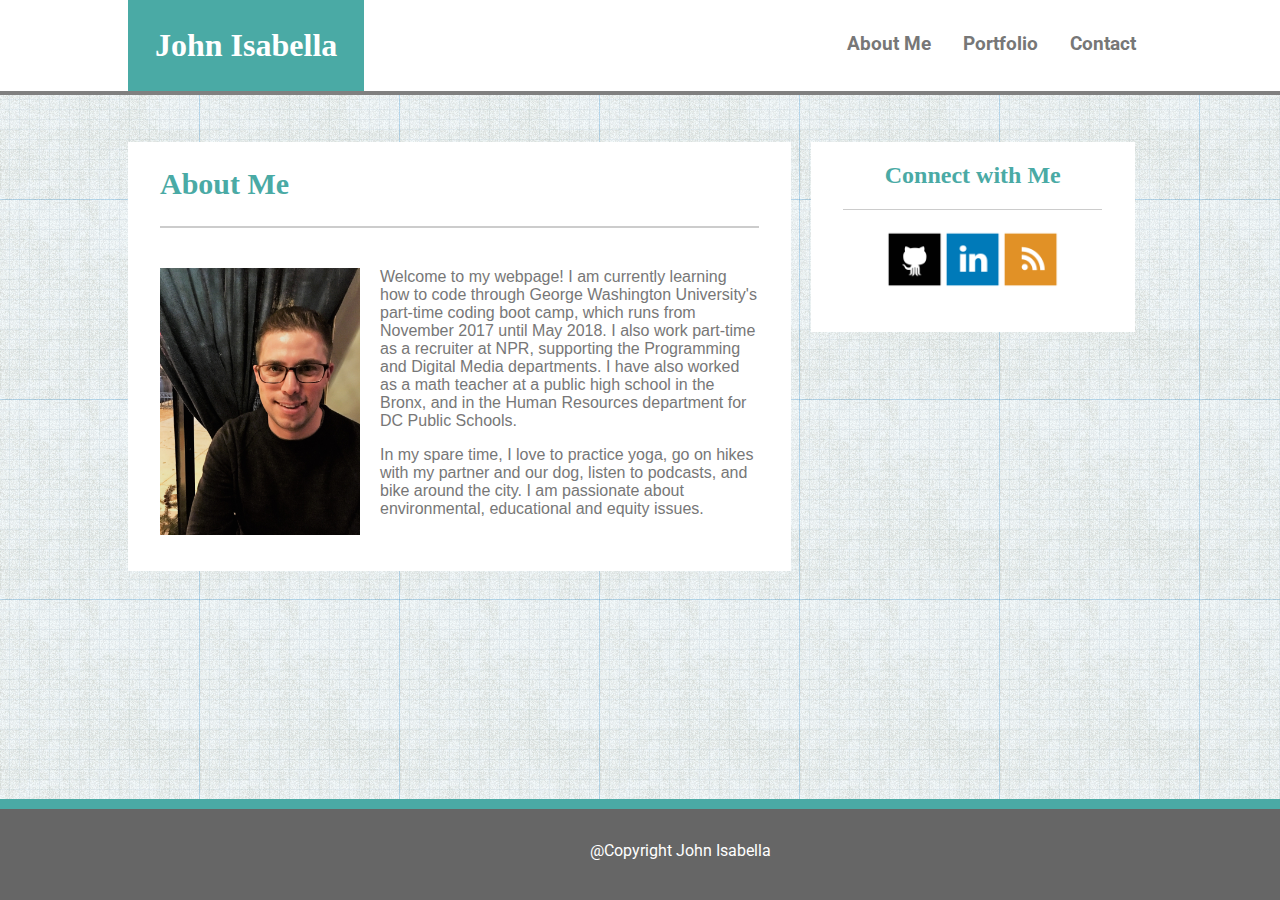
<file: index.html>
<!DOCTYPE html>
<html>
<head>
  <meta charset="UTF-8">
  <title>John Isabella: About Me</title>
  <!-- <link rel="stylesheet" type="text/css" href="assets/css/reset.css"> -->
  <link rel="stylesheet" type="text/css" href="assets/css/style.css">
  <link href="https://fonts.googleapis.com/css?family=Roboto" rel="stylesheet">
</head>

<div class="navbar">
  <div class="center">
    <h1> John Isabella </h1>
    <ul class="navlist">
      <li style="float:right"><h3><a href="contact.html">Contact</a></h3></li>
      <li style="float:right"><h3><a href="portfolio.html">Portfolio</a></h3></li>
      <li style="float:right"><h3><a href="index.html">About Me</a></h3></li>
    </ul>
  </div>

</div>

<body>

  <div class="row">
    <div class="center">

      <div class="col-8"><div class="content">
        <div class="sizeboost">
          <h2>About Me</h2>
        </div>
        <div class="contentline">
        </div>
        <div class="biopic">
          <img src="assets/images/JohnHW1Pic.jpg" alt="John's Bio Picture Here" style="width:200px; height:267px;">
        </div>
        <p>Welcome to my webpage! I am currently learning how to code through George Washington University's part-time coding boot camp, which runs from November 2017 until May 2018. I also work part-time as a recruiter at NPR, supporting the Programming and Digital Media departments. I have also worked as a math teacher at a public high school in the Bronx, and in the Human Resources department for DC Public Schools.</p>
        <p>In my spare time, I love to practice yoga, go on hikes with my partner and our dog, listen to podcasts, and bike around the city. I am passionate about environmental, educational and equity issues.</p>
      </div></div>

      <div class="col-4"><div class="sidebar">
        <h2> Connect with Me </h2>
        <div class="sidebarline">
        </div>
        <div class="table">
          <ul style="list-style-type:none">
            <li><a href="https://github.com/johnisabella">
              <img src="assets/images/Github.png" alt="Github" style="width:58px;height:58px;border:0;"</a></li>
              <li><a href="https://www.linkedin.com/in/john-isabella-4486564">
                <img src="assets/images/LinkedIn.png" alt="LinkedIn" style="width:58px;height:58px;border:0;"</a></li>
                <li><a href="https://stackexchange.com/users/12064659/john-isabella">
                  <img src="assets/images/Stack.png" alt="Stack" style="width:58px;height:58px;border:0;"</a></li>
                </ul>
              </div>
            </div>
          </div>

        </div>
      </div>
    </body>

    <div class="footer">
      <div class="footerborder">
      </div>
      <p1> @Copyright John Isabella </p1>
    </div>

    </html>
</file>
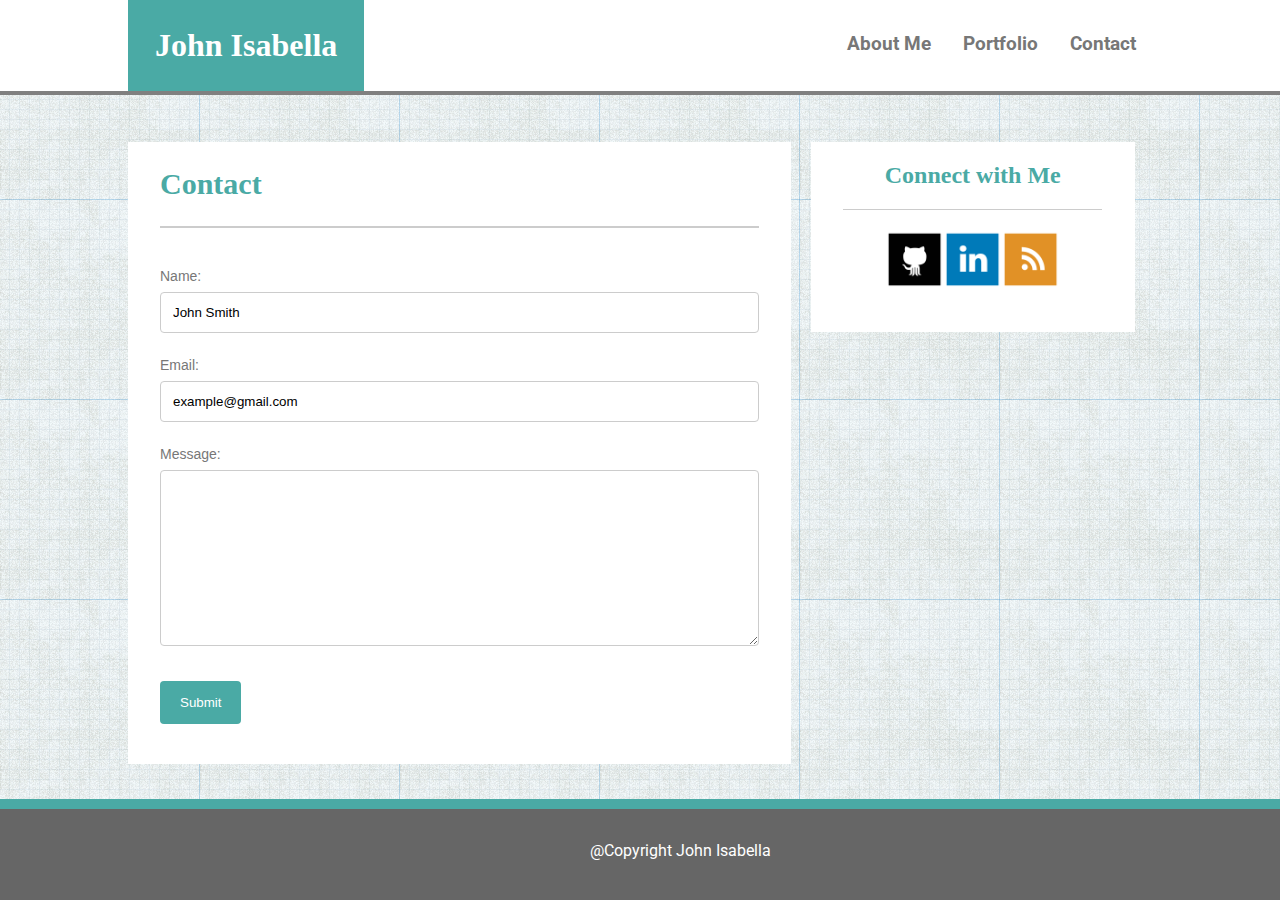
<file: contact.html>
<!DOCTYPE html>
<html>
<head>
  <meta charset="UTF-8">
  <title>John Isabella: Contact Me</title>
  <!-- <link rel="stylesheet" type="text/css" href="assets/css/reset.css"> -->
  <link rel="stylesheet" type="text/css" href="assets/css/style.css">
  <link href="https://fonts.googleapis.com/css?family=Roboto" rel="stylesheet">
</head>

<div class="navbar">
  <div class="center">
    <h1> John Isabella </h1>
    <ul class="navlist">
      <li style="float:right"><h3><a href="contact.html">Contact</a></h3></li>
      <li style="float:right"><h3><a href="portfolio.html">Portfolio</a></h3></li>
      <li style="float:right"><h3><a href="index.html">About Me</a></h3></li>
    </ul>
  </div>

</div>

<body>

  <div class="row">
    <div class="center">
      <div class="col-8"><div class="content">
        <div class="sizeboost">
          <h2>Contact</h2>
        </div>
        <div class="contentline">
        </div>

        <form>
          Name:<br>
          <input type="text" name="Name" value="John Smith">
          <br><br>
          Email:<br>
          <input type="email" name="Email" value="example@gmail.com">
          <br><br>
          Message:<br>
          <textarea name="message" rows="10" cols="76"></textarea>
          <br><br>
          <input type="submit" value="Submit">
        </form>
      </div>
    </div>

    <div class="col-4"><div class="sidebar">
      <h2> Connect with Me </h2>
      <div class="sidebarline">
      </div>
      <div class="table">
        <ul style="list-style-type:none">
          <li><a href="https://github.com/johnisabella">
            <img src="assets/images/Github.png" alt="Github" style="width:58px;height:58px;border:0;"</a></li>
            <li><a href="https://www.linkedin.com/in/john-isabella-4486564">
              <img src="assets/images/LinkedIn.png" alt="LinkedIn" style="width:58px;height:58px;border:0;"</a></li>
              <li><a href="https://stackexchange.com/users/12064659/john-isabella">
                <img src="assets/images/Stack.png" alt="Stack" style="width:58px;height:58px;border:0;"</a></li>
              </ul>
            </div>
          </div>
        </div>
      </div>
    </div>

  </body>

  <div class="footer">
    <div class="footerborder">
    </div>
    <p1>@Copyright John Isabella</p1>
  </div>

  </html>
</file>
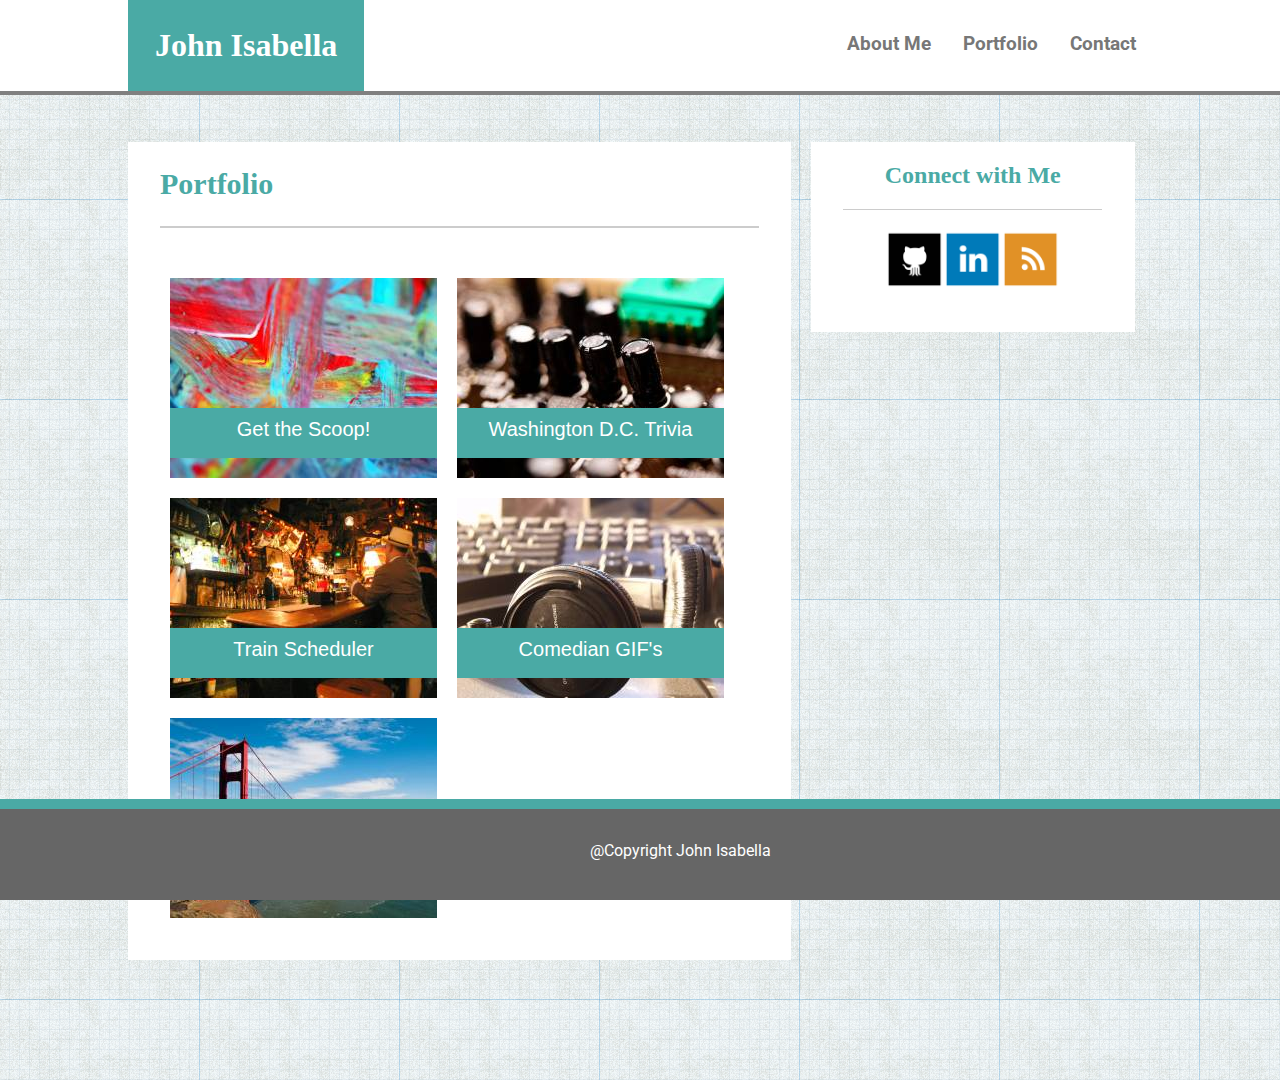
<file: portfolio.html>
<!DOCTYPE html>
<html>
<head>
  <meta charset="UTF-8">
  <title>John Isabella: Portfolio</title>
  <!-- <link rel="stylesheet" type="text/css" href="assets/css/reset.css"> -->
  <link rel="stylesheet" type="text/css" href="assets/css/style.css">
  <link href="https://fonts.googleapis.com/css?family=Roboto" rel="stylesheet">
</head>

<div class="navbar">
  <div class="center">
    <h1> John Isabella </h1>
    <ul class="navlist">
      <li style="float:right"><h3><a href="contact.html">Contact</a></h3></li>
      <li style="float:right"><h3><a href="portfolio.html">Portfolio</a></h3></li>
      <li style="float:right"><h3><a href="index.html">About Me</a></h3></li>
    </ul>
  </div>

</div>

<body>

  <div class="row">
    <div class="center">

      <div class="col-8"><div class="content">
        <div class="sizeboost">
          <h2>Portfolio</h2>
        </div>
        <div class="contentline">
        </div>
        <div class="portfolio">
          <div class="portimagecontainer">
            <img src="assets/images/Portfolio1.jpg">
            <div class="portimagetext"><a href="https://johnisabella.github.io/Get-the-Scoop/" target="_blank">Get the Scoop!</a></div>
          </div>
          <div class="portimagecontainer">
            <img src="assets/images/Portfolio2.jpg">
            <div class="portimagetext"><a href="https://johnisabella.github.io/TriviaGame/" target="_blank">Washington D.C. Trivia</a></div>
          </div>
          <div class="portimagecontainer">
            <img src="assets/images/Portfolio3.jpg">
            <div class="portimagetext"><a href="https://johnisabella.github.io/Train-Scheduler/" target="_blank">Train Scheduler</div>
          </div>
          <div class="portimagecontainer">
            <img src="assets/images/Portfolio4.jpg">
            <div class="portimagetext"><a href="https://johnisabella.github.io/Gif-App/" target="_blank">Comedian GIF's</a></div>
          </div>
          <div class="portimagecontainer">
            <img src="assets/images/Portfolio5.jpg">
            <div class="portimagetext"><a href="https://johnisabella.github.io/week-4-game/" target="_blank">Puppy Rescue!</a></div>
          </div>
        </div>
      </div>
    </div>

    <div class="col-4"><div class="sidebar">
      <h2> Connect with Me </h2>
      <div class="sidebarline">
      </div>
      <div class="table">
        <ul style="list-style-type:none">
          <li><a href="https://github.com/johnisabella">
            <img src="assets/images/Github.png" alt="Github" style="width:58px;height:58px;border:0;"</a></li>
            <li><a href="https://www.linkedin.com/in/john-isabella-4486564">
              <img src="assets/images/LinkedIn.png" alt="LinkedIn" style="width:58px;height:58px;border:0;"</a></li>
              <li><a href="https://stackexchange.com/users/12064659/john-isabella">
                <img src="assets/images/Stack.png" alt="Stack" style="width:58px;height:58px;border:0;"</a></li>
              </ul>
            </div>
          </div>
        </div>
      </div>
    </div>
  </body>

  <div class="footer">
    <div class="footerborder">
    </div>
    <p1>@Copyright John Isabella</p1>
  </div>

  </html>
</file>
<file: assets/css/style.css>
a {
    text-decoration: none;
    color: white;
}

a:visited {
    text-decoration: none;
    color: white;
}

a:hover {
    text-decoration: underline;
    color: blue;
}

a:active {
    text-decoration: underline;
    color: blue;
}

h1 {
  float: left;
  font-family: "Georgia", Times, "Times New Roman", serif;
  background-color: #4aaaa5;
  color: #ffffff;
  padding: 27px;
  margin: 0;
}

.navbar {
  position: fixed;
  top: 0;
  background-color: #ffffff;
  width: 100%;
  height: auto;
  border-bottom: 4px solid gray;
  margin-bottom: 40px;
  z-index: 1;
}

.navbar a {
    float: left;
    font-family:'Roboto', sans-serif;
    color: #777777;
    text-align: right;
    padding: 14px 16px;
    text-decoration: none;
}

.navbar a:hover {
  font-size: 125%
}

.navbar a:active {
  font-size: 125%;
  color: #4aaaa5;
}

.navbar ul {
  list-style-type: none;
  margin: 0;
  padding: 0;
}

body {
  background-image: url("../images/mathbackground.png");
  /*background-color: lightblue;*/
  margin: 0;
  padding: 0;
  padding-top: 100px;
}

h2 {
  font-family: "Georgia", Times, "Times New Roman", serif;
  color: #4aaaa5;
}

.sizeboost {
  font-size: 20px;
}

.contentline {
  height: 2px;
  width: 100%;
  background-color: #cccccc;
  margin-bottom: 40px;
}

h3 {
  font-family: "Georgia", Times, "Times New Roman", serif;
  color: #4aaaa5;
}

p {
  font-family: "Arial", "Helvetica Neue", Helvetica, sans-serif;
  color: #777777;
}

li {
  float: left;
}

.content {
  margin-top: 42px;
  margin-right: 20px;
  margin-bottom: 120px;
  float: left;
  clear: left;
  background-color: #ffffff;
  padding: 32px;
  padding-top: 0;
  box-sizing: border-box;
}

.center {
  margin: auto;
  width: 80%;
}

.sidebar {
  margin-top: 42px;
  margin-bottom: 120px;
  text-align: center;
  float: left;
  clear: right;
  width: 95%;
  background-color: #ffffff;
}

.sidebarline {
  margin: auto;
  height: 1px;
  width: 80%;
  background-color: #cccccc;
  margin-bottom: 20px;
}

.sidebar ul {
  list-style-type: none;
  padding: 0;
  display: inline;
  float: center;
}

.table {
  display: table;
  margin: auto;
  padding-bottom: 40px;
}

.biopic {
  float: left;
  clear: left;
  padding-right: 20px;
  max-width: 100%;
  height: auto;
}

.portfolio img {
  width: 100%;
  display: block;
  height: auto;
}

.portimagecontainer {
  position: relative;
  float: left;
  margin: 10px;
  }

.portimagetext {
  position: absolute;
  background-color: #4aaaa5;
  font-family: "Arial", sans-serif;
  color: #ffffff;
  width: 100%;
  height: 40px;
  text-align: center;
  font-size: 20px;
  padding-top: 10px;
  bottom: 20px;
  left: 0;
  }

form {
font-family: "Arial", "Helvetica Neue", Helvetica, sans-serif;
color: #777777;
font-size: 14px;
}

input[type=text], select {
    width: 100%;
    padding: 12px 12px;
    margin: 8px 0;
    display: inline-block;
    border: 1px solid #ccc;
    border-radius: 4px;
    box-sizing: border-box;
}
input[type=email], select {
    width: 100%;
    padding: 12px 12px;
    margin: 8px 0;
    display: inline-block;
    border: 1px solid #ccc;
    border-radius: 4px;
    box-sizing: border-box;
}

input[type=submit] {
    background-color: #4aaaa5;
    color: white;
    padding: 14px 20px;
    margin: 8px 0;
    border: none;
    border-radius: 4px;
    cursor: pointer;
}

textarea{
  width: 100%;
  padding: 12px 12px;
  margin: 8px 0;
  display: inline-block;
  border: 1px solid #ccc;
  border-radius: 4px;
  box-sizing: border-box;
}

input[type=submit]:hover {
    background-color: #45a049;
}

.footer {
  position: fixed;
  left: 0;
  bottom: 0;
  width: 100%;
  background-color: #666666;
  color: #ffffff;
  text-align: center;
  padding: 40px;
}

.footerborder {
  position: fixed;
  left: 0;
  bottom: 91px;
  height: 10px;
  width: 100%;
  background-color: #4aaaa5;
}

p1 {
  text-align: center;
  font-family: 'Roboto', sans-serif;
}

}
.row::after {
    content: "";
    clear: both;
    display: block;
}

[class*="col-"] {
    float: left;
    padding: 0;
}

}
/* For desktop: */
.col-1 {width: 8.33%;}
.col-2 {width: 16.66%;}
.col-3 {width: 25%;}
.col-4 {width: 33.33%;}
.col-5 {width: 41.66%;}
.col-6 {width: 50%;}
.col-7 {width: 58.33%;}
.col-8 {width: 66.66%;}
.col-9 {width: 75%;}
.col-10 {width: 83.33%;}
.col-11 {width: 91.66%;}
.col-12 {width: 100%;}

@media only screen and (max-width: 768px) {
    /* For mobile phones: */
    [class*="col-"] {
        width: 100%;
    }
}

@media only screen and (max-width: 768px) {
  h1 {
    font-size: 18px;
    padding: 20px;
  }

@media only screen and (max-width: 768px) {
  .navbar a {
      font-size: 10px;
    }

@media only screen and (max-width: 768px) {
  .content {
          margin-bottom: 20px;
    }
</file>
